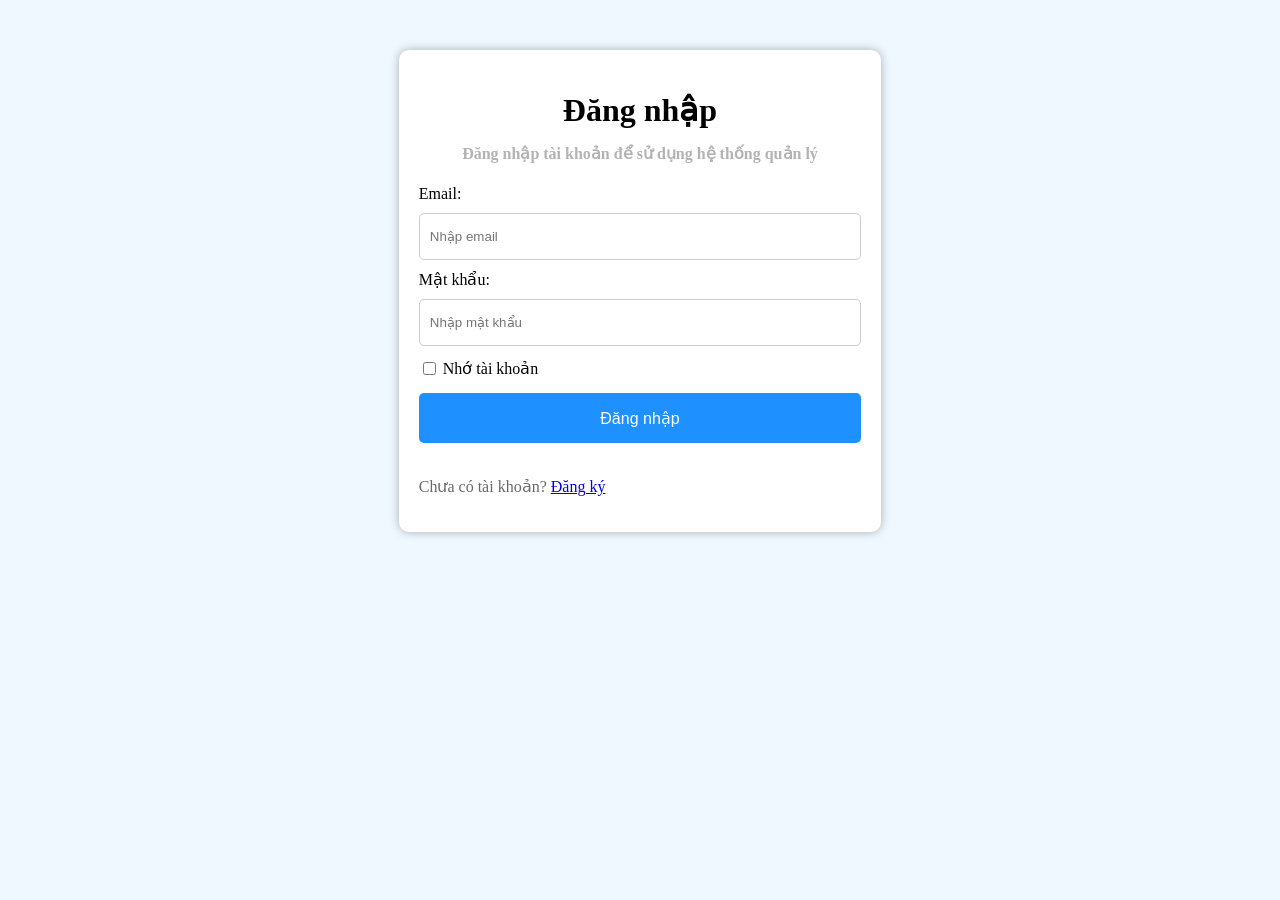
<file: pages/login.html>
<!DOCTYPE html>
<html lang="vi">
<head>
    <meta charset="UTF-8">
    <meta name="viewport" content="width=device-width, initial-scale=1.0">
    <title>Đăng nhập tài khoản</title>
    <link rel="stylesheet" href="../CSS/login.css">
   
</head>
<body>
    <div class="container">
        <h1>Đăng nhập</h1>
        <h4>Đăng nhập tài khoản để sử dụng hệ thống quản lý</h4>
  
        <label for="email">Email:</label>
        <input type="email" id="email" placeholder="Nhập email" />
        <span class="error" id="emailError"></span>
  
        <label for="password">Mật khẩu:</label>
        <input type="password" id="password" placeholder="Nhập mật khẩu" />
        <span class="error" id="passwordError"></span>
  
        <div class="remember-container">
          <input type="checkbox" id="rememberMe" />
          <label for="rememberMe">Nhớ tài khoản</label>
        </div>
  
        <button onclick="login()">Đăng nhập</button> <br />
        <p>Chưa có tài khoản? <a href="./register.html">Đăng ký</a></p>
      </div>
    <script src="../JS/login.js"></script>
    
</body>
</html>
</file>
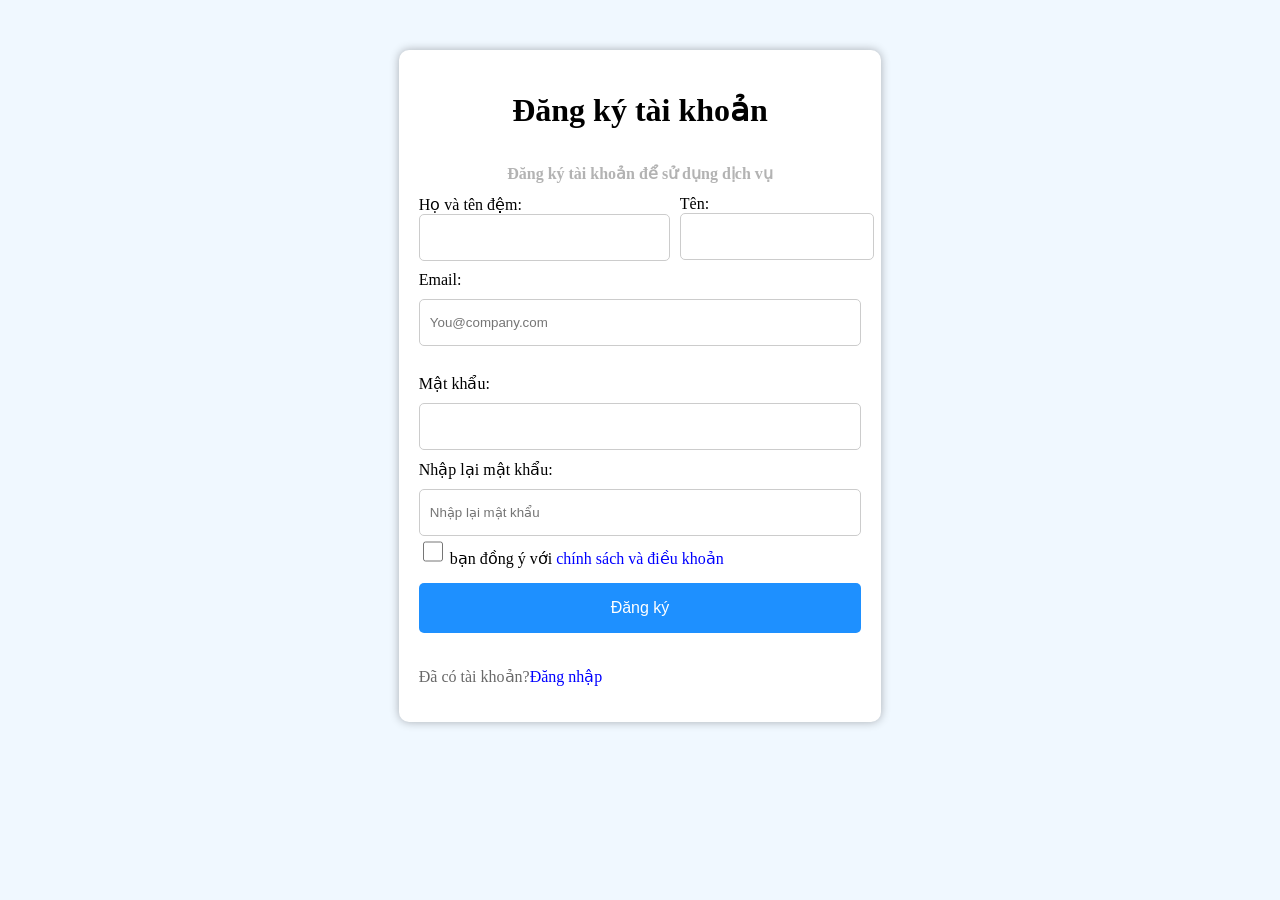
<file: pages/register.html>
<!DOCTYPE html>
<html lang="en">
  <head>
    <meta charset="UTF-8" />
    <meta name="viewport" content="width=device-width, initial-scale=1.0" />
    <title>Đăng ký tài khoản</title>
    <link rel="stylesheet" href="../CSS/register.css" />
  </head>
  <body>
    <div class="container">
      <h1>Đăng ký tài khoản</h1>
      <h4>Đăng ký tài khoản để sử dụng dịch vụ</h4>
      <div class="name-container">
        <div>
          <label for="fullname">Họ và tên đệm:</label>
          <input type="text" id="fullname" />
          <span class="error" id="fullnameError"></span>
        </div>
        <br />
        <div>
          <label for="name">Tên:</label>
          <input type="text" id="name" />
          <span class="error" id="nameError"></span>
        </div>
      </div>
      <label for="email">Email:</label>
      <input type="email" id="email" placeholder="You@company.com" />
      <span class="error" id="emailError"></span><br />

      <label for="password">Mật khẩu:</label>
      <input type="password" id="password" />
      <span class="error" id="passwordError"></span>
      <label for="confirmPassword">Nhập lại mật khẩu:</label>
      <input
        type="password"
        id="confirmPassword"
        placeholder="Nhập lại mật khẩu"
      />
      <span class="error" id="confirmPasswordError"></span>

      <div class="terms-container">
        <input type="checkbox" id="terms" />
        <label for="terms"
          >bạn đồng ý với <a href="">chính sách và điều khoản</a></label
        >
      </div>
      <span class="error" id="termsError"></span>

      <button onclick="register()">Đăng ký</button> <br />
      <p class="login_Function">
        Đã có tài khoản?<a href="./login.html">Đăng nhập</a>
      </p>
    </div>
    <script src="../JS/register.js"></script>
  </body>
</html>
</file>
<file: CSS/login.css>
body {
  background-color: aliceblue;
}
body h1 h4 {
  text-align: center;
}

.container {
  width: 35%;
  padding: 20px;
  background-color: white;
  border-radius: 10px;
  display: flex;
  flex-direction: column;
  color: dimgrey;
  box-shadow: 0px 0px 10px rgba(0, 0, 1, 0.3);
  margin: auto;
  margin-top: 50px;
}

h1 {
  text-align: center;
  color: black;
  height: 10px;
}

h4 {
  text-align: center;
  opacity: 0.5;
  height: 10px;
}

label {
  margin-top: 10px;
  margin-bottom: 10px;
  color: black;
}

input {
  border-radius: 5px;
  height: 25px;

  padding: 10px;
  border: 1px solid #ccc;
}
#rememberMe {
  position: relative;
  top: 7px;
}
.error {
  color: red;
  font-size: 14px;
}

button {
  background-color: dodgerblue;
  color: white;
  border: none;
  border-radius: 5px;
  height: 50px;
  width: 100%;
  margin-top: 15px;
  font-size: 16px;
}
.remember-container {
  align-items: center;
  gap: 5px;
}

@media (max-width: 600px) {
  .name-container {
    flex-direction: column;
  }
}

button:hover {
  background-color: rgb(255, 0, 47);
}
</file>
<file: CSS/register.css>
body {
  background-color: aliceblue;
}
body h1 h4 {
  text-align: center;
}

.container {
  width: 35%;
  padding: 20px;
  background-color: white;
  border-radius: 10px;
  display: flex;
  flex-direction: column;
  color: dimgrey;
  box-shadow: 0px 0px 10px rgba(0, 0, 1, 0.3);
  margin: auto;
  margin-top: 50px;
}
.name-container {
  display: flex;
  gap: 10px;
}
#terms {
  width: 20px;
}
a {
  color: blue;
  text-decoration: none;
}
h1 {
  text-align: center;
  color: black;
  height: 30px;
  gap: 10px;
}
h4 {
  text-align: center;
  opacity: 0.5;
  height: 10px;
}

label {
  margin-top: 10px;
  margin-bottom: 10px;
  color: black;
}

input {
  border-radius: 5px;
  height: 25px;
  width: 95%;
  padding: 10px;
  border: 1px solid #ccc;
}

.error {
  color: red;
  font-size: 14px;
}

button {
  background-color: dodgerblue;
  color: white;
  border: none;
  border-radius: 5px;
  height: 50px;
  width: 100%;
  margin-top: 15px;
  font-size: 16px;
}
.remember-container {
  margin-right: 50px;
  display: flex;
}
.remember-container label {
  margin-top: 20px;
}
#rememberMe {
  margin-top: 15px;
  width: 40px;
}

@media (max-width: 600px) {
  .name-container {
    flex-direction: column;
    display: block;
    display: none;
  }
}
.not_Account {
  margin-top: 20px;
}

button:hover {
  background-color: rgb(255, 0, 47);
}
</file>
